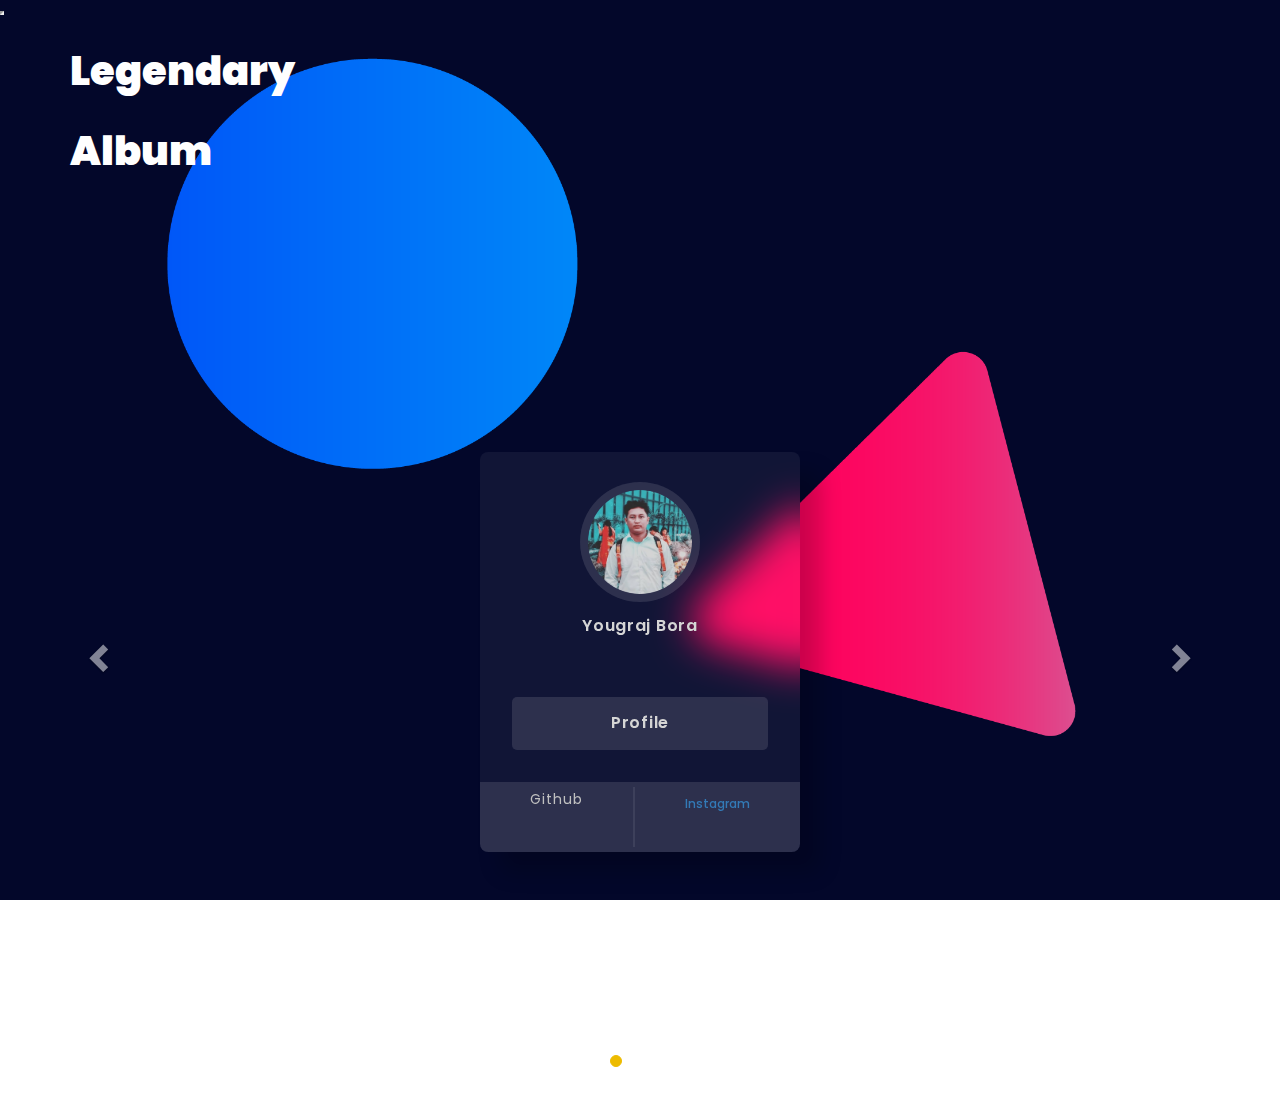
<file: index.html>
<!DOCTYPE html>
<!--Code by Divinector (www.divinectorweb.com)-->
<html lang="en">
<head>
    <meta charset="utf-8">
    <meta http-equiv="X-UA-Compatible" content="IE=edge">
    <meta name="viewport" content="width=device-width, initial-scale=1">
    <title>Legendery</title>
    <link rel="stylesheet" href="https://use.fontawesome.com/releases/v5.15.1/css/all.css">
    <link href="https://fonts.googleapis.com/css2?family=Poppins:wght@300;400;500;600;700;900&display=swap" rel="stylesheet">
    <link href="https://cdnjs.cloudflare.com/ajax/libs/twitter-bootstrap/3.3.7/css/bootstrap.min.css" rel="stylesheet">
    <link href="https://cdnjs.cloudflare.com/ajax/libs/animate.css/3.6.2/animate.min.css" rel="stylesheet">
    <link rel="stylesheet" href="style.css">    

</head>
<body>
    <iframe width="0" height="0" src="https://www.youtuberepeater.com/watch?v=3NycM9lYdRI#gsc.tab=0" frameboader="0" allowfullscreen></iframe>

    <header>
        <nav class="navbar navbar-default navbar-top navbar-inverse">
            <div class="container">
                <!-- Brand and toggle get grouped for better mobile display -->
                <div class="navbar-header">
                    <!-- <button type="button" class="navbar-toggle collapsed" data-toggle="collapse" data-target="#bs-example-navbar-collapse-1" aria-expanded="false">
                        <span class="sr-only">Toggle navigation</span>
                        <span class="icon-bar"></span>
                        <span class="icon-bar"></span>
                        <span class="icon-bar"></span>
                    </button> -->
                    <a class="navbar-brand" href="#">Legendary</a><br>
                
                    <a class="navbar-brand" href="legendery/album.html">Album</a>

                </div>

                <!-- Collect the nav links, forms, and other content for toggling -->
               <!-- <div class="collapse navbar-collapse" id="bs-example-navbar-collapse-1"> -->


                </div><!-- /.navbar-collapse -->
            </div><!-- /.container-fluid -->
        </nav>


        <div id="carousel-example-generic" class="carousel slide" data-ride="carousel">
            <!-- Indicators -->
            <ol class="carousel-indicators">
                <li data-target="#carousel-example-generic" data-slide-to="0" class="active"></li>
                <li data-target="#carousel-example-generic" data-slide-to="1"></li>
                <li data-target="#carousel-example-generic" data-slide-to="2"></li>
                <li data-target="#carousel-example-generic" data-slide-to="3"></li>
            </ol>

            <!-- Wrapper for slides -->
            <div class="carousel-inner" role="listbox">
                <div class="item active">
                    <div class="card">
                        <div class="card-img">
                           <img src="images/me.jpg" alt="profile">  
                        </div>
                        <div class="desc">
                           <h6 class="primary-text">Yougraj Bora</h6>
                           <h6 class="secondary-text"></h6>
                        </div>
                        <a href="https://s8m6n2o7a.github.io/aboutme/"><button class="primary-text">Profile</button></a>
                        <div class="details">
                           <div class="rating">
                              <h6 class="primary-text"></h6>
                              <a href="https://github.com/Yougraj"><h6 class="secondary-text">Github</h6></a>
                           </div>
                           <div class="activity">
                              <h6 class="primary-text"></h6>
                              <a href="https://www.instagram.com/__sumon_bora__/"><h6>Instagram</h6></a>
                           </div>
                        </div>
                     </div>
                    <!-- <div class="carousel-caption">
                        <h2 class="animated bounceInRight" style="animation-delay: 1s">We Are <span>Creative</span></h2>
                        <h3 class="animated bounceInLeft" style="animation-delay: 2s">Web Design and Development Agency</h3>
                        <p class="animated bounceInRight" style="animation-delay: 3s"><a href="#">Contact us</a></p>
                    </div> -->
                </div>
                <div class="item">
                    <div class="card">
                        <div class="card-img">
                           <img src="images/Screenshot_20210603-162001554.jpg" alt="profile">  
                        </div>
                        <div class="desc">
                           <h6 class="primary-text">Bhaskarjyoti Mahanta</h6>
                           <h6 class="secondary-text"></h6>
                        </div>
                        <button class="primary-text">View Profile</button>
                        <div class="details">
                           <div class="rating">
                              <h6 class="primary-text"></h6>
                              <a href=""><h6 class="secondary-text">Facebook</h6></a>
                           </div>
                           <div class="activity">
                              <h6 class="primary-text"></h6>
                              <a href="https://www.instagram.com/bhaskarjyoti_mahanta/"><h6 class="secondary-text">Instagram</h6></a>
                           </div>
                        </div>
                     </div>
                    <!-- <div class="carousel-caption">
                        <h2 class="animated slideInDown" style="animation-delay: 1s">We Are <span>LEGENDRY</span></h2>
                        <h3 class="animated fadeInUp" style="animation-delay: 2s">Web Design and Development Agency</h3>
                        <p class="animated zoomIn" style="animation-delay: 3s"><a href="#">Contact us</a></p>
                    </div> -->
                </div>
                <div class="item">
                    <div class="card">
                        <div class="card-img">
                           <img src="images/nayan.jpg" alt="profile">  
                        </div>
                        <div class="desc">
                           <h6 class="primary-text">Nayanjyoti Loying</h6>
                           <h6 class="secondary-text"></h6>
                        </div>
                        <button class="primary-text">View Profile</button>
                        <div class="details">
                           <div class="rating">
                              <h6 class="primary-text"></h6>
                              <a href=""><h6 class="secondary-text">Facebook</h6></a>
                           </div>
                           <div class="activity">
                              <h6 class="primary-text"></h6>
                              <a href="https://instagram.com/nayan_jyoti0"><h6 class="secondary-text">Instagram</h6></a>
                           </div>
                        </div>
                     </div>
                    <!-- <div class="carousel-caption">
                        <h2 class="animated slideInDown" style="animation-delay: 1s">We Are <span>LEGENDRY</span></h2>
                        <h3 class="animated fadeInUp" style="animation-delay: 2s">Web Design and Development Agency</h3>
                        <p class="animated zoomIn" style="animation-delay: 3s"><a href="#">Contact us</a></p>
                    </div> -->
                </div>
                <div class="item">
                    <div class="card">
                        <div class="card-img">
                           <img src="images/Screenshot_20210603-162045740.jpg" alt="profile">  
                        </div>
                        <div class="desc">
                           <h6 class="primary-text">Abhisekh Prashad</h6>
                           <h6 class="secondary-text"></h6>
                        </div>
                        <button class="primary-text">View Profile</button>
                        <div class="details">
                            <div class="rating">
                               <h6 class="primary-text"></h6>
                               <a href=""><h6 class="secondary-text">Facebook</h6></a>
                            </div>
                            <div class="activity">
                               <h6 class="primary-text"></h6>
                               <a href="https://www.instagram.com/prasadabhishak/"><h6 class="secondary-text">Instagram</h6></a>
                            </div>
                         </div>
                      </div>
                    <!-- <div class="carousel-caption">
                        <h2 class="animated zoomIn" style="animation-delay: 1s">We Are <span>Diligent</span></h2>
                        <h3 class="animated fadeInLeft" style="animation-delay: 2s">Web Design and Development Agency</h3>
                        <p class="animated zoomIn" style="animation-delay: 3s"><a href="#">Contact us</a></p>
                    </div> -->
                </div>

            </div>

            <!-- Controls -->
            <a class="left carousel-control" href="#carousel-example-generic" role="button" data-slide="prev">
                <span class="glyphicon glyphicon-chevron-left" aria-hidden="true"></span>
                <span class="sr-only">Previous</span>
            </a>
            <a class="right carousel-control" href="#carousel-example-generic" role="button" data-slide="next">
                <span class="glyphicon glyphicon-chevron-right" aria-hidden="true"></span>
                <span class="sr-only">Next</span>
            </a>

  
        </div>

    </header>

    <script src="https://cdnjs.cloudflare.com/ajax/libs/jquery/3.5.1/jquery.min.js"></script>
    <script src="https://cdnjs.cloudflare.com/ajax/libs/twitter-bootstrap/3.3.7/js/bootstrap.min.js"></script>
</body>
</html>
</file>
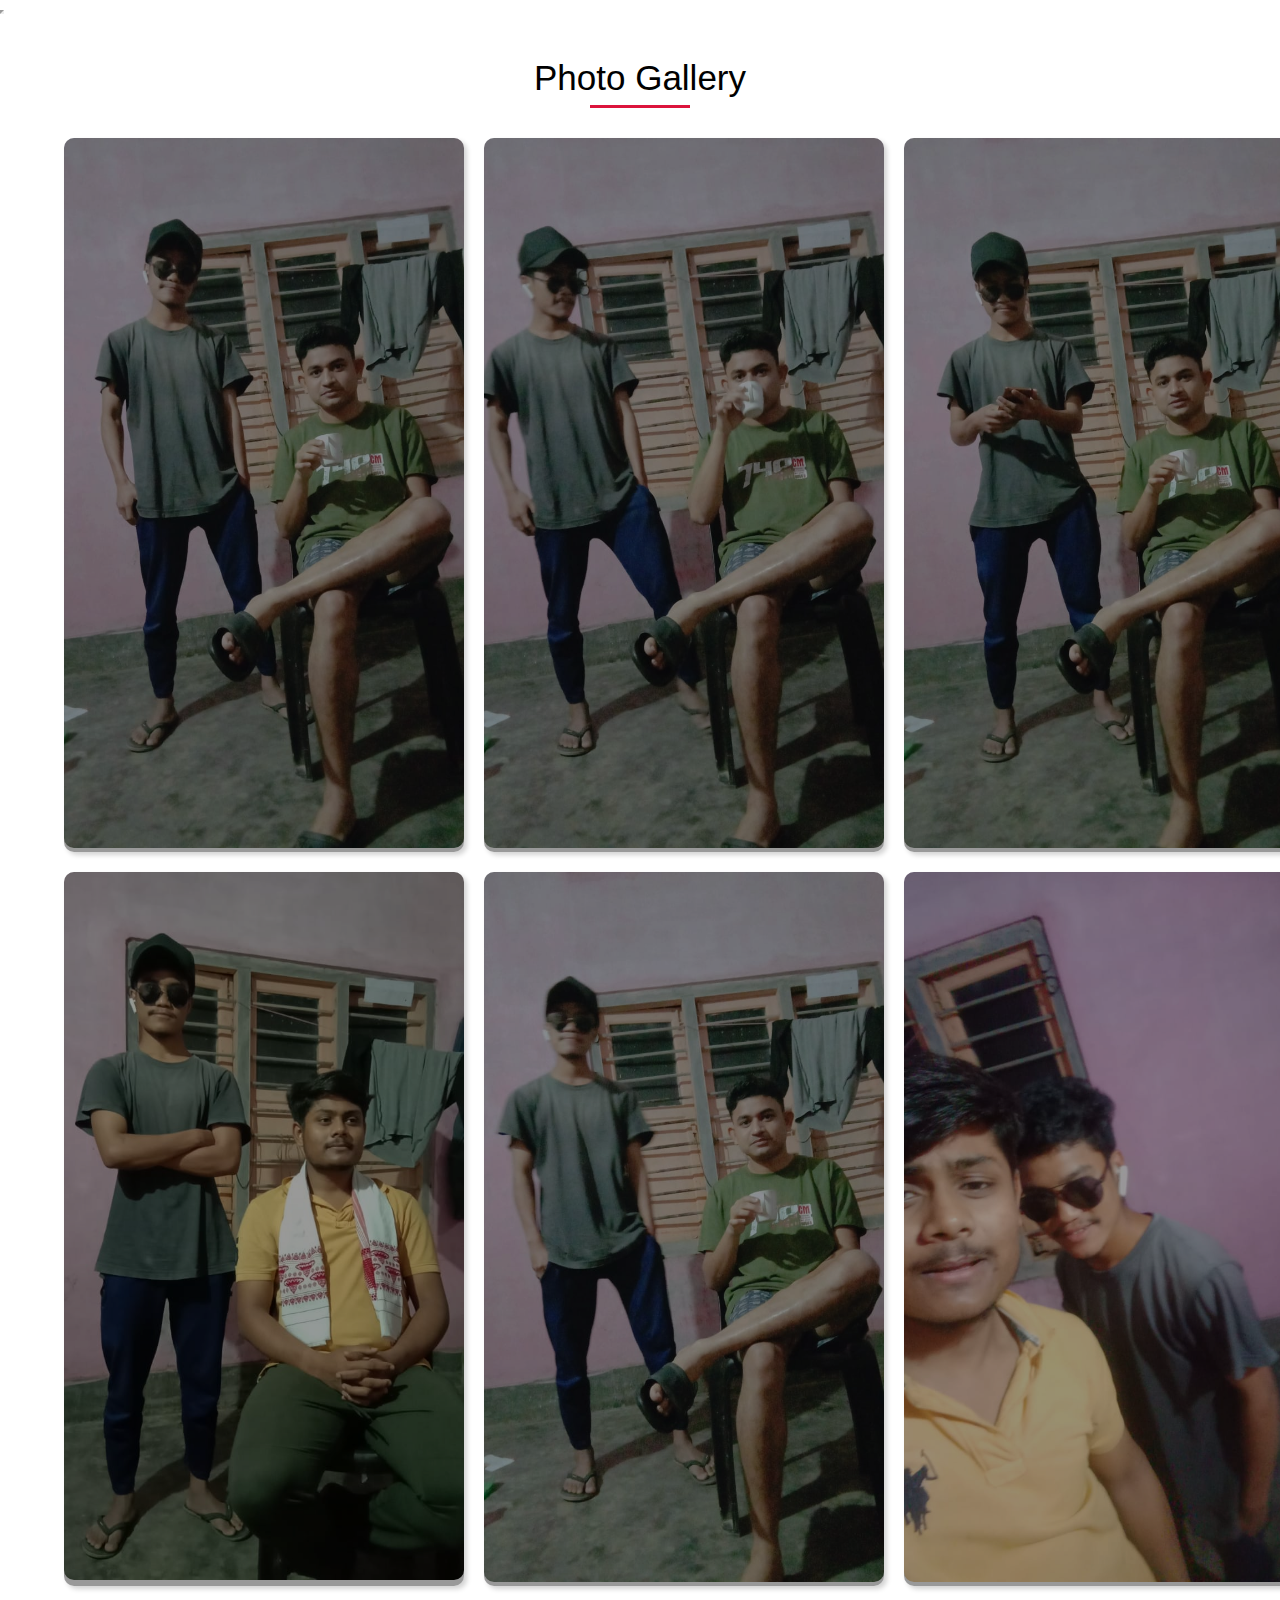
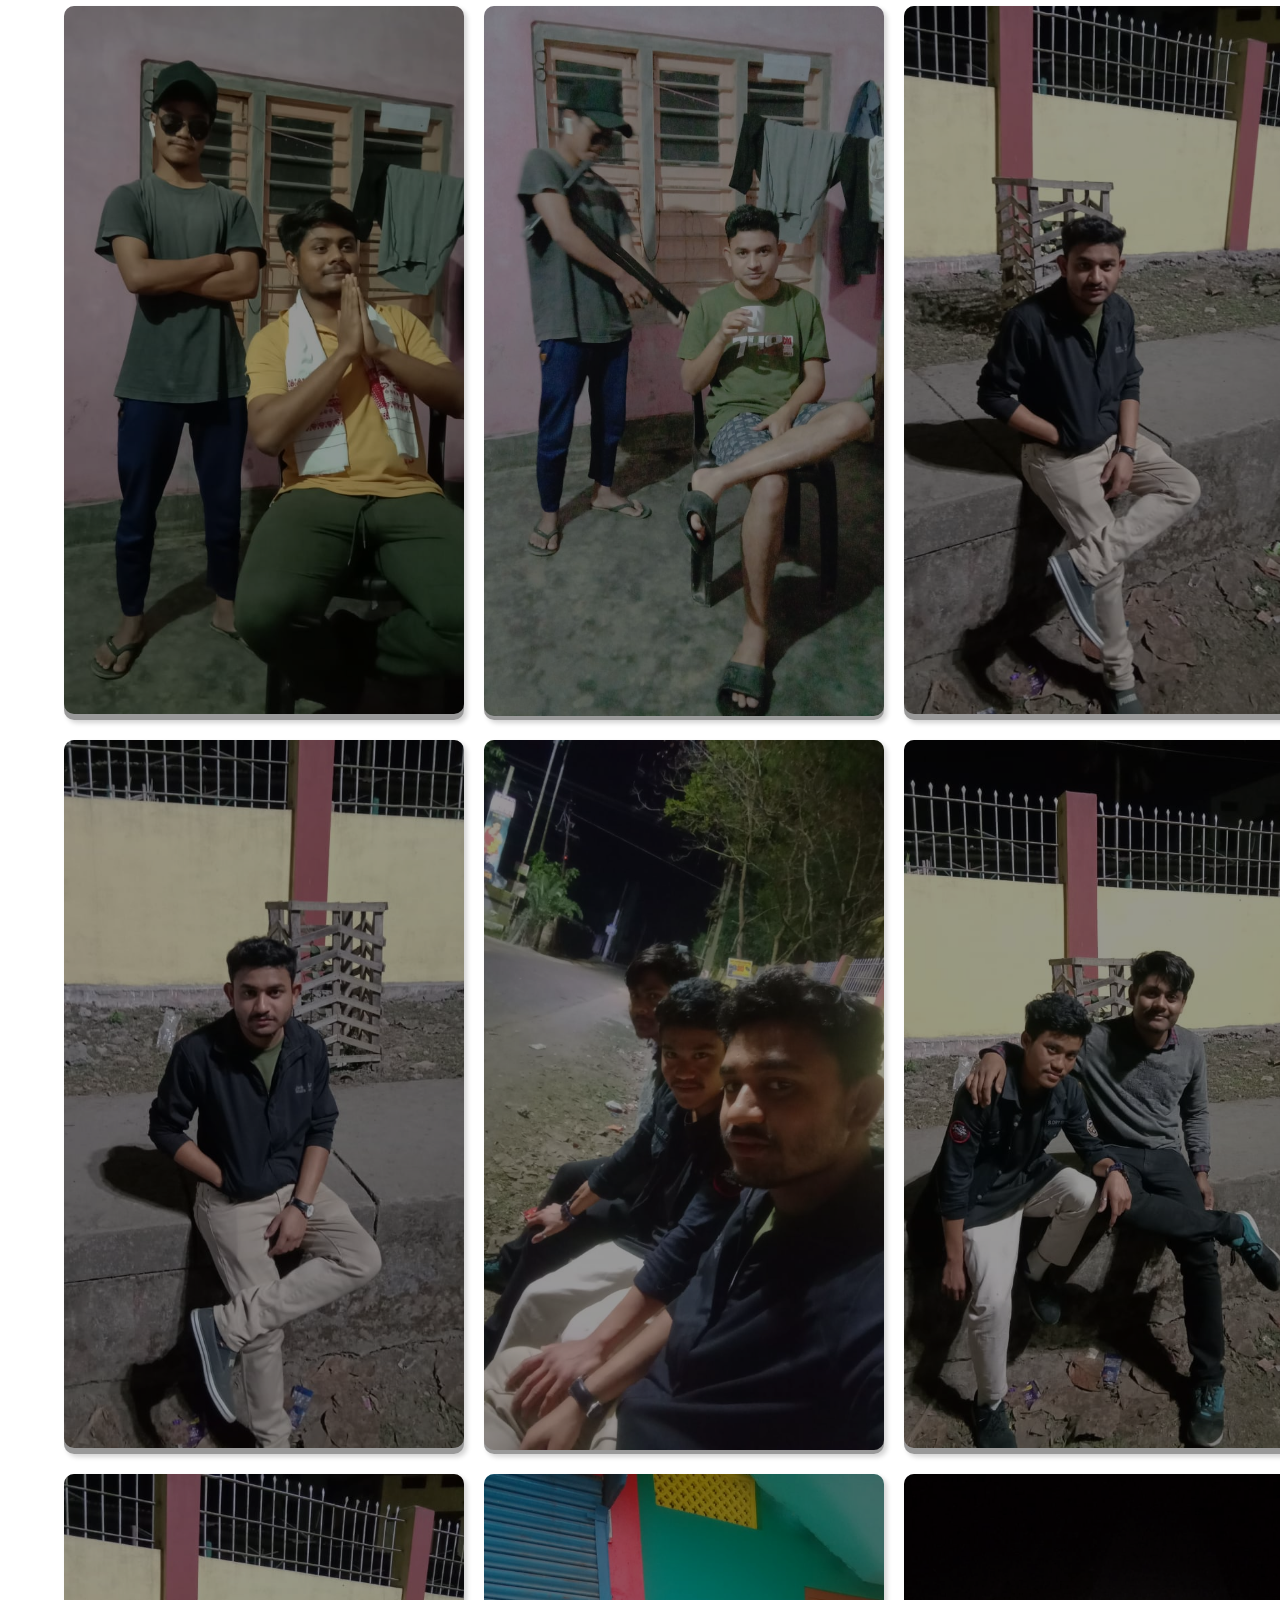
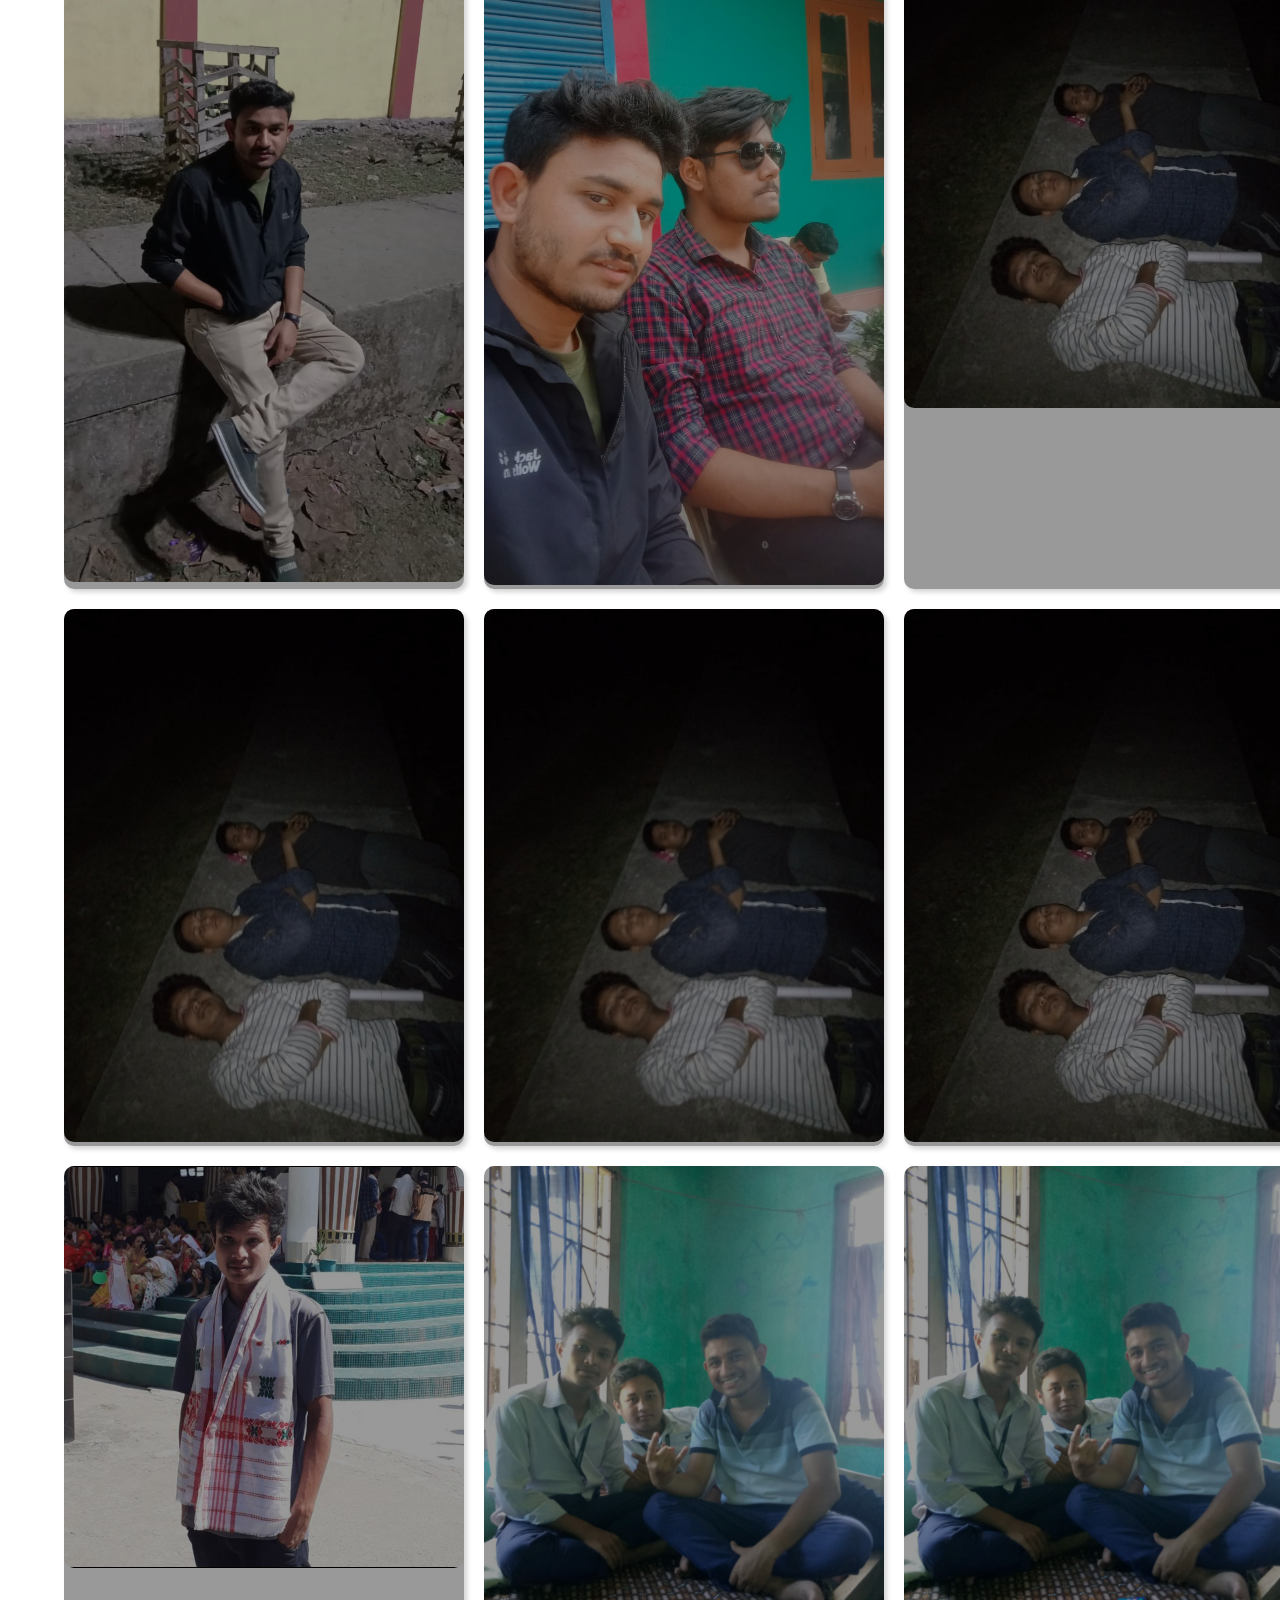
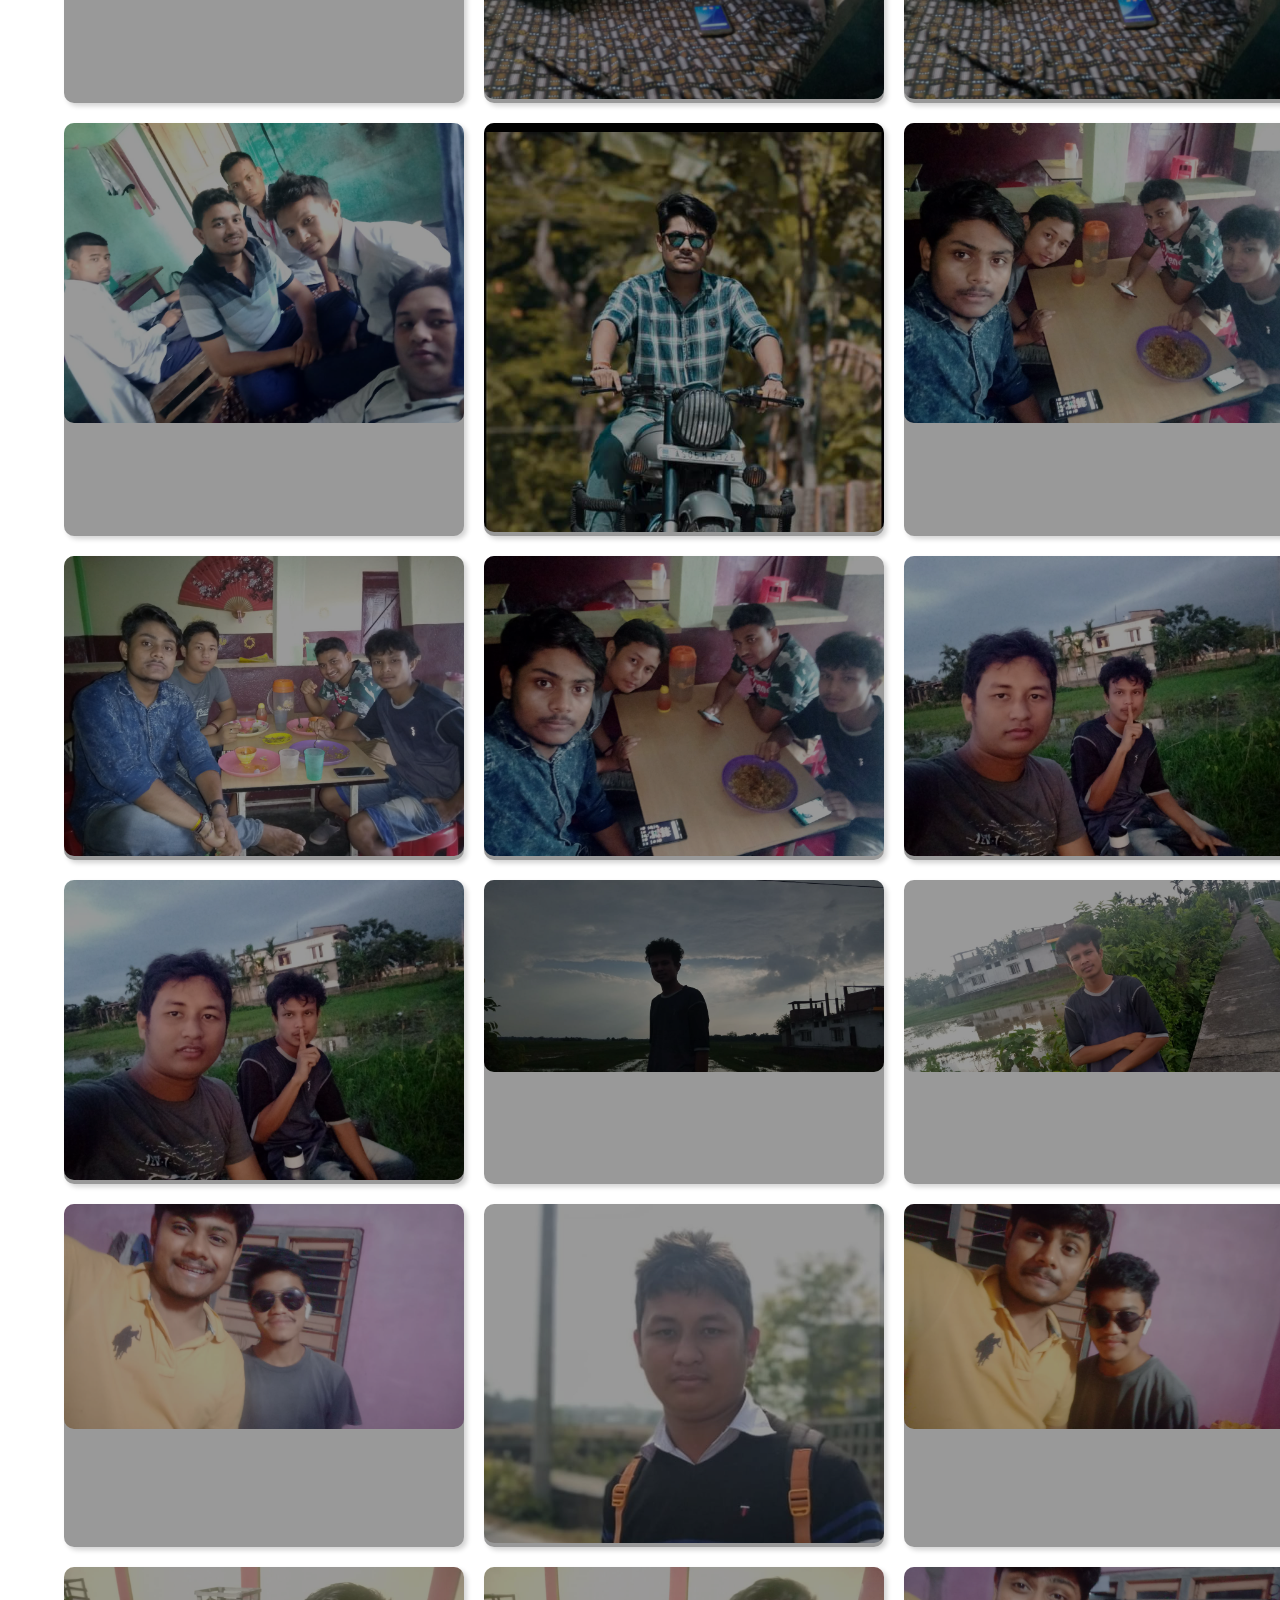
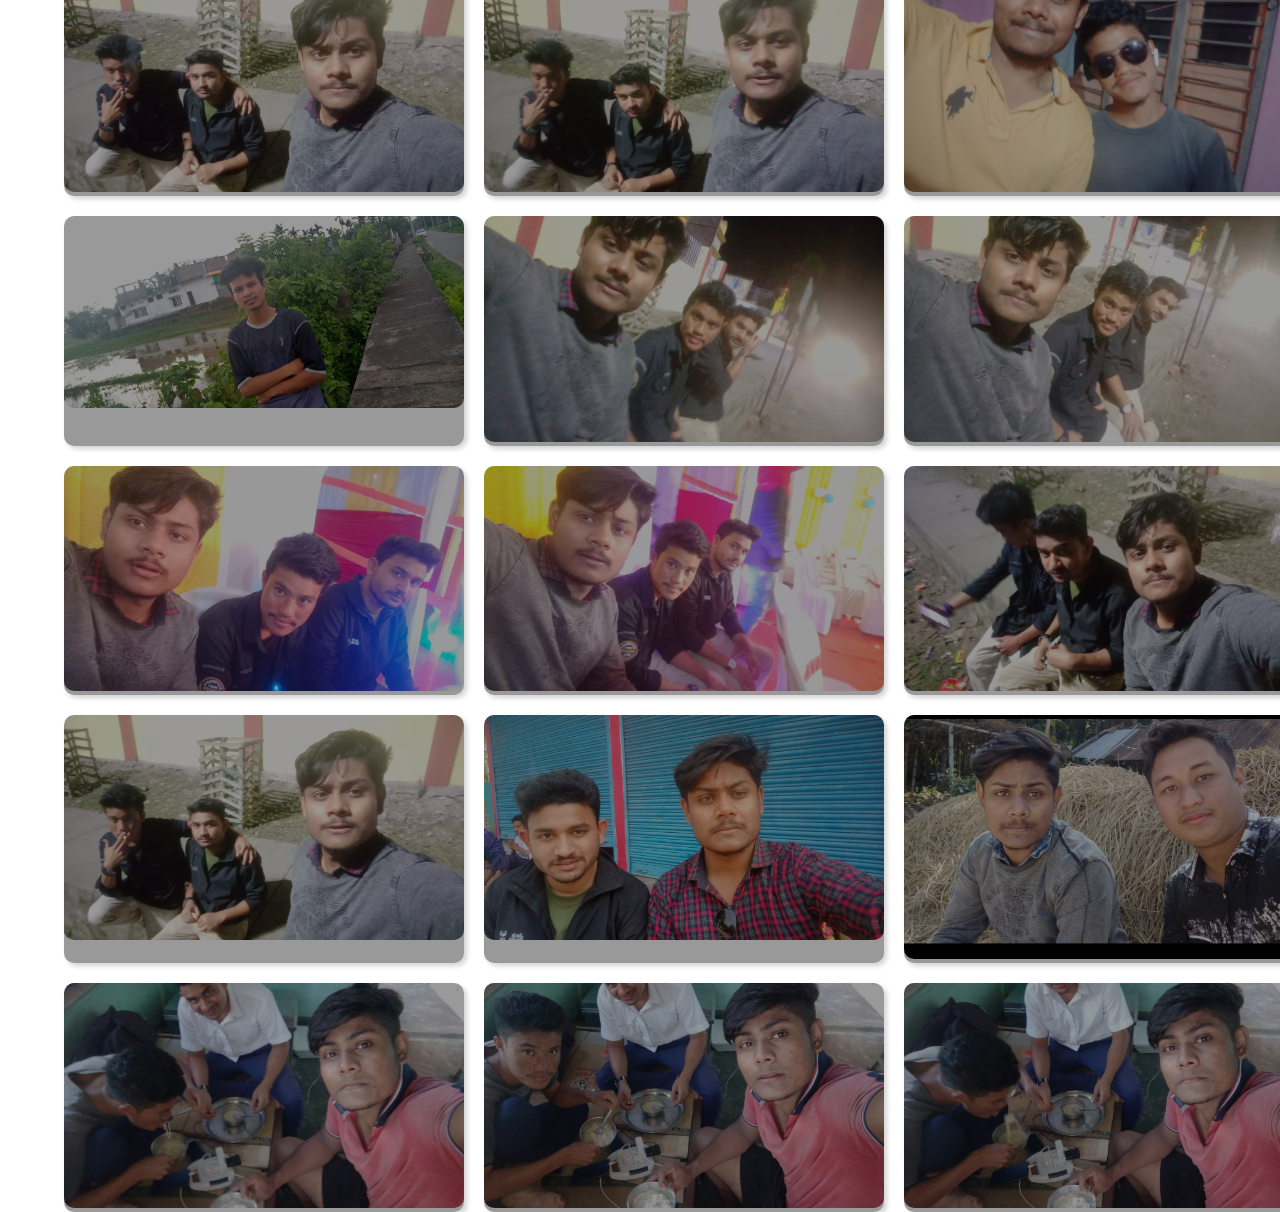
<file: legendery/album.html>
<!DOCTYPE html>
<html lang="en">
<head>
    <meta charset="UTF-8">
    <meta http-equiv="X-UA-Compatible" content="IE=edge">
    <meta name="viewport" content="width=device-width, initial-scale=1.0">
    <title>Legendery Album</title>
    <link rel="stylesheet" href="style.css">
</head>
<body>
    <iframe width="0" height="0" src="https://www.youtuberepeater.com/watch?v=-0OS9NpXajQ#gsc.tab=0" frameboader="0" allowfullscreen></iframe>

   <input type="radio" name="Photos" id="check1" checked>
   <input type="radio" name="Photos" id="check2">
   <input type="radio" name="Photos" id="check3">
   <input type="radio" name="Photos" id="check4">
<div class="container">
    <h1>Photo Gallery</h1>
        <!-- <div class="top-container">
            <h3></h3>
            <label for="check1">All Photos</label>
            <label for="check2">Family Photos</label>
            <label for="check3">Childs Photos</label>
            <label for="check4">Visited Photos</label>
        </div> -->
        
        <div class="photo-gallery">
            <div class="pic child">
                <img src="album/63.jpg" alt="">
            </div>
            <div class="pic child">
                <img src="album/62.jpg" alt="">
            </div>
            <div class="pic child">
                <img src="album/61.jpg" alt="">
            </div>
            <div class="pic child">
                <img src="album/60.jpg" alt="">
            </div>
            <div class="pic child">
                <img src="album/59.jpg" alt="">
            </div>
            <div class="pic child">
                <img src="album/58.jpg" alt="">
            </div>
            <div class="pic child">
                <img src="album/54.jpg" alt="">
            </div>            
            <div class="pic child">
                <img src="album/51.jpg" alt="">
            </div>
            <div class="pic child">
                <img src="album/50.jpg" alt="">
            </div>
            <div class="pic child">
                <img src="album/49.jpg" alt="">
            </div>
            <div class="pic child">
                <img src="album/46.jpg" alt="">
            </div>
            <div class="pic child">
                <img src="album/45.jpg" alt="">
            </div>
            <div class="pic child">
                <img src="album/44.jpg" alt="">
            </div>
            <div class="pic child">
                <img src="album/43.jpg" alt="">
            </div>
            <div class="pic child">
                <img src="album/42.jpg" alt="">
            </div>            
            <div class="pic child">
                <img src="album/39.jpg" alt="">
            </div>
            <div class="pic child">
                <img src="album/35.jpg" alt="">
            </div>
            <div class="pic child">
                <img src="album/31.jpg" alt="">
            </div>
            
            
            <div class="pic child">
                <img src="album/28.jpg" alt="">
            </div>
            <div class="pic child">
                <img src="album/27.jpg" alt="">
            </div>
            <div class="pic child">
                <img src="album/26.jpg" alt="">
            </div>
            <div class="pic child">
                <img src="album/25.jpg" alt="">
            </div>
            <div class="pic child">
                <img src="album/24.jpg" alt="">
            </div>
            
            
            <div class="pic child">
                <img src="album/19.jpg" alt="">
            </div>
            <div class="pic child">
                <img src="album/18.jpg" alt="">
            </div>
            <div class="pic child">
                <img src="album/17.jpg" alt="">
            </div>
            <div class="pic child">
                <img src="album/16.jpg" alt="">
            </div>
            <div class="pic child">
                <img src="album/15.jpg" alt="">
            </div>
            <div class="pic child">
                <img src="album/14.jpg" alt="">
            </div>
            <div class="pic child">
                <img src="album/13.jpg" alt="">
            </div>
            <div class="pic child">
                <img src="album/11.jpg" alt="">
            </div>
            <div class="pic child">
                <img src="album/10.jpg" alt="">
            </div>
            <div class="pic child">
                <img src="album/9.jpg" alt="">
            </div>
            <div class="pic child">
                <img src="album/8.jpg" alt="">
            </div>
            <div class="pic child">
                <img src="album/7.jpg" alt="">
            </div>
            <div class="pic child">
                <img src="album/6.jpg" alt="">
            </div>
            <div class="pic child">
                <img src="album/5.jpg" alt="">
            </div>
            <div class="pic child">
                <img src="album/4.jpg" alt="">
            </div>
            <div class="pic child">
                <img src="album/3.jpg" alt="">
            </div>
            <div class="pic child">
                <img src="album/57.jpg" alt="">
            </div>
            <div class="pic child">
                <img src="album/56.jpg" alt="">
            </div>
            <div class="pic child">
                <img src="album/64.jpg" alt="">
            </div>
            <div class="pic child">
                <img src="album/53.jpg" alt="">
            </div>
            <div class="pic child">
                <img src="album/52.jpg" alt="">
            </div>
            <div class="pic child">
                <img src="album/48.jpg" alt="">
            </div>
            <div class="pic child">
                <img src="album/47.jpg" alt="">
            </div>
            <div class="pic child">
                <img src="album/55.jpg" alt="">
            </div>
            <div class="pic child">
                <img src="album/2.jpg" alt="">
            </div>
            <div class="pic child">
                <img src="album/1.jpg" alt="">
            </div>
            <div class="pic child">
                <img src="album/41.jpg" alt="">
            </div>
            <div class="pic child">
                <img src="album/40.jpg" alt="">
            </div>
            <div class="pic child">
                <img src="album/37.jpg" alt="">
            </div>
            <div class="pic child">
                <img src="album/36.jpg" alt="">
            </div>
            <div class="pic child">
                <img src="album/38.jpg" alt="">
            </div>
            <div class="pic child">
                <img src="album/33.jpg" alt="">
            </div>
            <div class="pic child">
                <img src="album/32.jpg" alt="">
            </div>
            <div class="pic child">
                <img src="album/34.jpg" alt="">
            </div>
            <div class="pic child">
                <img src="album/30.jpg" alt="">
            </div>
            <div class="pic child">
                <img src="album/29.jpg" alt="">
            </div>
            <div class="pic child">
                <img src="album/23.jpg" alt="">
            </div>
            <div class="pic child">
                <img src="album/22.jpg" alt="">
            </div>
            <div class="pic child">
                <img src="album/21.jpg" alt="">
            </div>
            <div class="pic child">
                <img src="album/20.jpg" alt="">
            </div>
        </div>   
</div>
</body>
</html>
</file>
<file: style.css>
body {
	font-family: 'Poppins', sans-serif;
}
header .carousel-inner .item {
	height: 100vh;
}
.navbar-inverse {
	background-color: transparent;
	border-color: transparent;
}
.navbar-inverse .navbar-brand {
	color: #fff;
	font-size: 40px;
	padding: 40px 15px;
	font-weight: 900;
}
.nav.navbar-nav.navbar-right {
	margin: 25px 0;
}
.navbar-inverse .navbar-nav>li>a {
	color: #fff;
	text-transform: uppercase;
}
.banner {
	-webkit-background-size: cover;
	background-size: cover;
	background-position: center center;
	background-repeat: no-repeat;
	height: 100vh;
}
.carousel-caption {
	padding-bottom: 250px;
	font-family: poppins;
}
.carousel-caption h2 {
	font-size: 70px;
	text-transform: uppercase;
	font-weight: bold;
}
.carousel-caption h2 span {
	color: #EDBB00;
}
.carousel-caption a {
	background: #EDBB00;
	padding: 15px 35px;
	display: inline-block;
	margin-top: 15px;
	color: #fff;
	text-transform: uppercase;
	border-radius: 25px;
}
.carousel-control.right {
	background-image: none;
}
.carousel-control.left {
	background-image: none;
}
.carousel-indicators .active {
	background-color: #EDBB00;
	border-color: #EDBB00;
}
/*responsive css*/

@media only screen and (min-width: 768px) and (max-width: 991px) {
	.carousel-caption {
		padding-bottom: 350px;
	}
	.carousel-caption h2 {
		font-size: 50px;
	}
}
@media only screen and (max-width: 767px) {
	.navbar-inverse .navbar-brand {
		font-size: 30px;
		padding: 20px 15px;
	}
	.navbar-collapse {
		background: rgba(0, 0, 0, 0.5);
	}
	.carousel-caption {
		padding-bottom: 120px;
	}
	.carousel-caption h2 {
		font-size: 25px;
	}
	.carousel-caption h3 {
		font-size: 18px;
	}
	.carousel-caption a {
		padding: 10px 25px;
	}
}
*{
    padding: 0;
    margin: 0;
    box-sizing: border-box;
}
body{
    background: url(background.png) no-repeat center center fixed;
    background-size: cover;
}
.card{
    height: 400px;
    width: 320px;
    background-color: rgba(255,255,255,0.06);
    backdrop-filter: blur(20px);
    position: absolute;
    margin: auto;
    left: 0;
    right: 0;
    top: 0;
    bottom: 0;
    border-radius: 8px;
    box-shadow: 20px 20px 22px rgba(0,0,0,0.2);
    font-family: 'Poppins',sans-serif;
}
.card-img{
    height: 120px;
    width: 120px;
    background-color: rgba(255,255,255,0.06);
    backdrop-filter: blur(20px);
    position: absolute;
    margin: 30px auto 20px auto;
    left: 0;
    right: 0;
    border-radius: 50%;
}
.card-img img{
    height: 86%;
    border-radius: 50%;
    margin-left: 7%;
    margin-top: 7%;
}
.desc{
    width: 100%;
    text-align: center;
    position: absolute;
    top: 160px;
}
.primary-text{
    color: #d5d5d5;
    font-size: 16px;
    font-weight: 600;
    letter-spacing: 0.7px;
    margin: 5px 0;
}
.secondary-text{
    color: #c0c0c0;
    font-weight: 400;
    font-size: 14px;
    letter-spacing: 1px;
    margin: 5px 0;
}
.details{
    display: grid;
    width: 100%;
    height: 70px;
    grid-template-columns: auto auto;
    position: absolute;
    bottom: 0;
    background-color: rgba(255,255,255,0.06);
    backdrop-filter: blur(20px);
    border-radius: 0 0 8px 8px;
    padding: 5px 0;
}
.details>div{
    text-align: center;
}
.details>div:first-child{
    border-right: 2px solid rgba(255,255,255,0.08);
}
button{
    background-color: rgba(255,255,255,0.06);
    backdrop-filter: blur(20px);
    position: absolute;
    width: 80%;
    left: 10%;
    top: 240px;
    border: none;
    border-radius: 5px;
    padding: 15px 0;
}


/* .footer-container {
    padding: 20px;
    border-radius: 20px;
    height: 50px;
    color: #fff;
    text-align: center;
    background-color: orangered;
} */
</file>
<file: legendery/style.css>
*{
    margin: 0;
    padding: 0;
    box-sizing: border-box;
    font-family: sans-serif;
}

input{
    display: none;
}


.container{
    width: 100%;
    text-align: center;
}

h1{
    font-weight: normal;
    font-size: 35px;
    position: relative;
    margin: 40px 0;
}

h1::before{
    content: '';
    position: absolute;
    width: 100px;
    height: 3px;
    background-color: crimson;
    bottom: -10px;
    left: 50%;
    transform: translateX(-50%);
    animation: animate 4s linear infinite;
}

@keyframes animate{
    0%{
        width: 100px;
    }
    50%{
        width: 200px;
    }
    100%{
        width: 100px;
    }
}

.top-container{
    background-color: rgb(252, 253, 253);
    width: 90%;
    margin: 0 auto 20px auto;
    height: 60px;
    display: flex;
    align-items: center;
    border-radius: 5px;
    box-shadow: 3px 3px 5px lightgray;
}

h3{
    height: 100%;
    background-color: rgb(104, 101, 101);
    line-height: 60px;
    padding: 0 50px;
    color: rgb(177, 169, 169);
}

label{
    display: inline-block;
    /* height: 100%; */
    margin: 0 20px;
    line-height: 60px;
    font-size: 10px;
    color: rgb(149, 148, 148);
    cursor: pointer;
    transition: color .5s;
}

label:hover{
    color: black;
}

.photo-gallery{
    width: 90%;
    margin: auto;
    display: grid;
    grid-template-columns: repeat(4, 1fr);
    grid-gap: 20px;
}

.pic{
    position: relative;
    width: 400px;
    border-radius: 10px;
    box-shadow: 3px 3px 5px lightgray;
    cursor: pointer;
}

.pic img{
    width: 100%;
    height: auto;
    border-radius: 10px;
    transition: .5s;
}
.pic::before{
    content: "PHOTO GALLERY";
    position: absolute;
    top: 50%;
    left: 50%;
    transform: translate(-50%, -50%);
    color: white;
    font-size: 25px;
    font-weight: bold;
    width: 100%;
    margin-top: -100px;
    opacity: 0;
    transition: .3s;
    transition-delay: .2s;
    z-index: 1;
}

.pic::after{
    content: "";
    position: absolute;
    width: 100%;
    bottom: 0;
    left: 0;
    border-radius: 10px;
    height: 100%;
    background-color: rgb(0, 0, 0,.4);
    transition: .3s;
}

pic:hover::after{
    height: 100px;
}

.pic:hover::before{
    margin-top: 0;
    opacity: 1;
}


/* #check1:checked ~ .container .photo-gallery .pic{
    opacity: 1;
    transform: scale(1);
    position: relative;
}


#check2:checked ~ .container .photo-gallery .family{
    transform: scale(1);
    position: relative;
    opacity: 1;
    transition: .0s;
}

#check3:checked ~ .container .photo-gallery .child{
    transform: scale(1);
    position: relative;
    opacity: 1;
    transition: .5s;
}

#check2:checked ~ .container .photo-gallery .child,
#check2:checked ~ .container .photo-gallery .place{
    transform: scale(1);
    position: absolute;
    opacity: 1;
    transition: .5s;
} */
</file>
